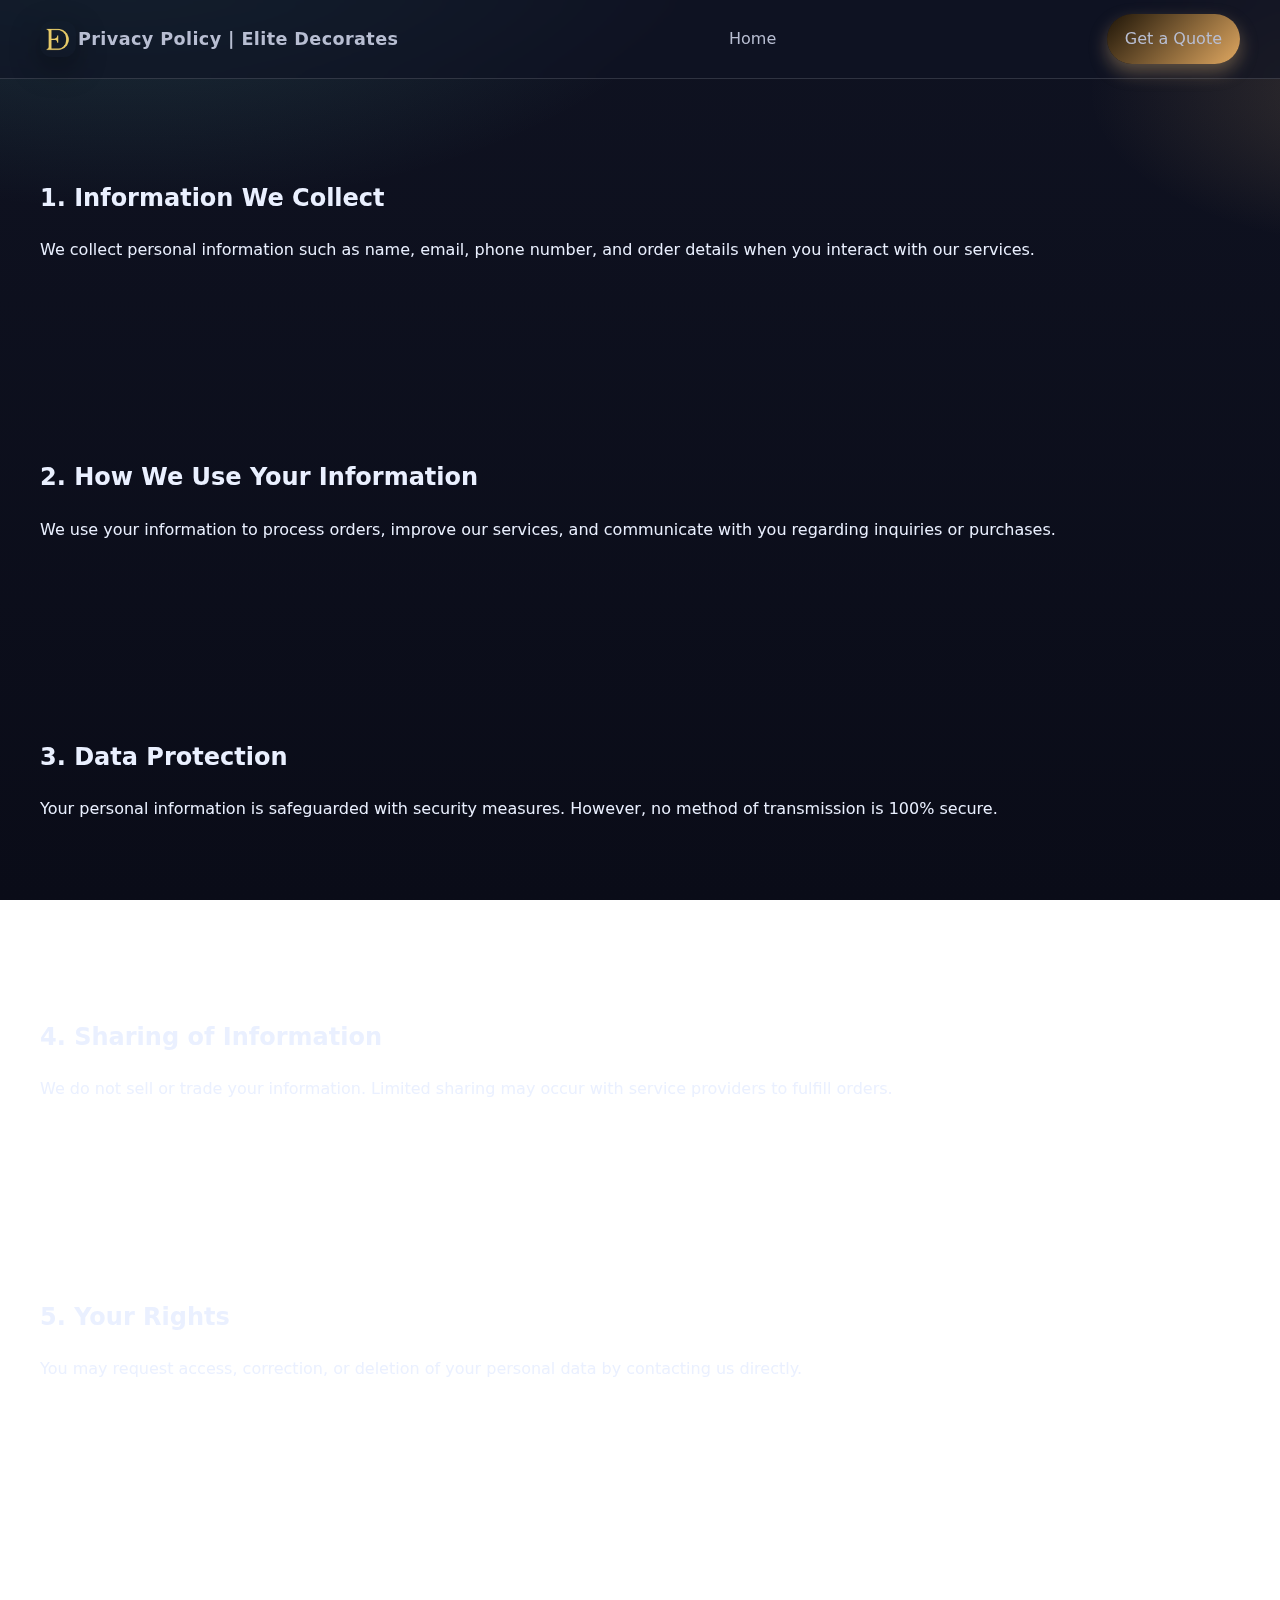
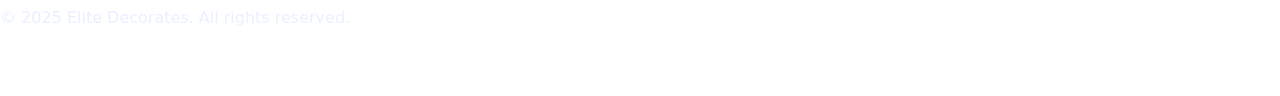
<file: privacy.html>
<!DOCTYPE html>
<html lang="en">
<head>
  <meta charset="UTF-8">
  <meta name="viewport" content="width=device-width, initial-scale=1.0">
  <title>Privacy Policy | Elite Decorates</title>
  <link rel="stylesheet" href="style.css">
</head>
<body>
  <header>
    <div class="container nav">
      <a class="brand" href="#top">
        <div class="logo" aria-hidden="true"><img class="logoimage" src="assets/ed.png" alt="logo"></div>
        <span>Privacy Policy | Elite Decorates</span>
      </a>

      <button class="menu-toggle" aria-label="Toggle menu" id="menuToggle">☰</button>

      <ul id="navMenu">
        <li><a href="index.html">Home</a></li>
       
      </ul>

      <a href="index.html#contact" class="btn btn-primary cta-desktop">Get a Quote</a>
    </div>
  </header>


  <main class="container">
    <section>
      <h2>1. Information We Collect</h2>
      <p>We collect personal information such as name, email, phone number, and order details when you interact with our services.</p>
    </section>

    <section>
      <h2>2. How We Use Your Information</h2>
      <p>We use your information to process orders, improve our services, and communicate with you regarding inquiries or purchases.</p>
    </section>

    <section>
      <h2>3. Data Protection</h2>
      <p>Your personal information is safeguarded with security measures. However, no method of transmission is 100% secure.</p>
    </section>

    <section>
      <h2>4. Sharing of Information</h2>
      <p>We do not sell or trade your information. Limited sharing may occur with service providers to fulfill orders.</p>
    </section>

    <section>
      <h2>5. Your Rights</h2>
      <p>You may request access, correction, or deletion of your personal data by contacting us directly.</p>
    </section>
  </main>

  <footer class="footer">
    <p>© 2025 Elite Decorates. All rights reserved.</p>
  </footer>
</body>
</html>
</file>
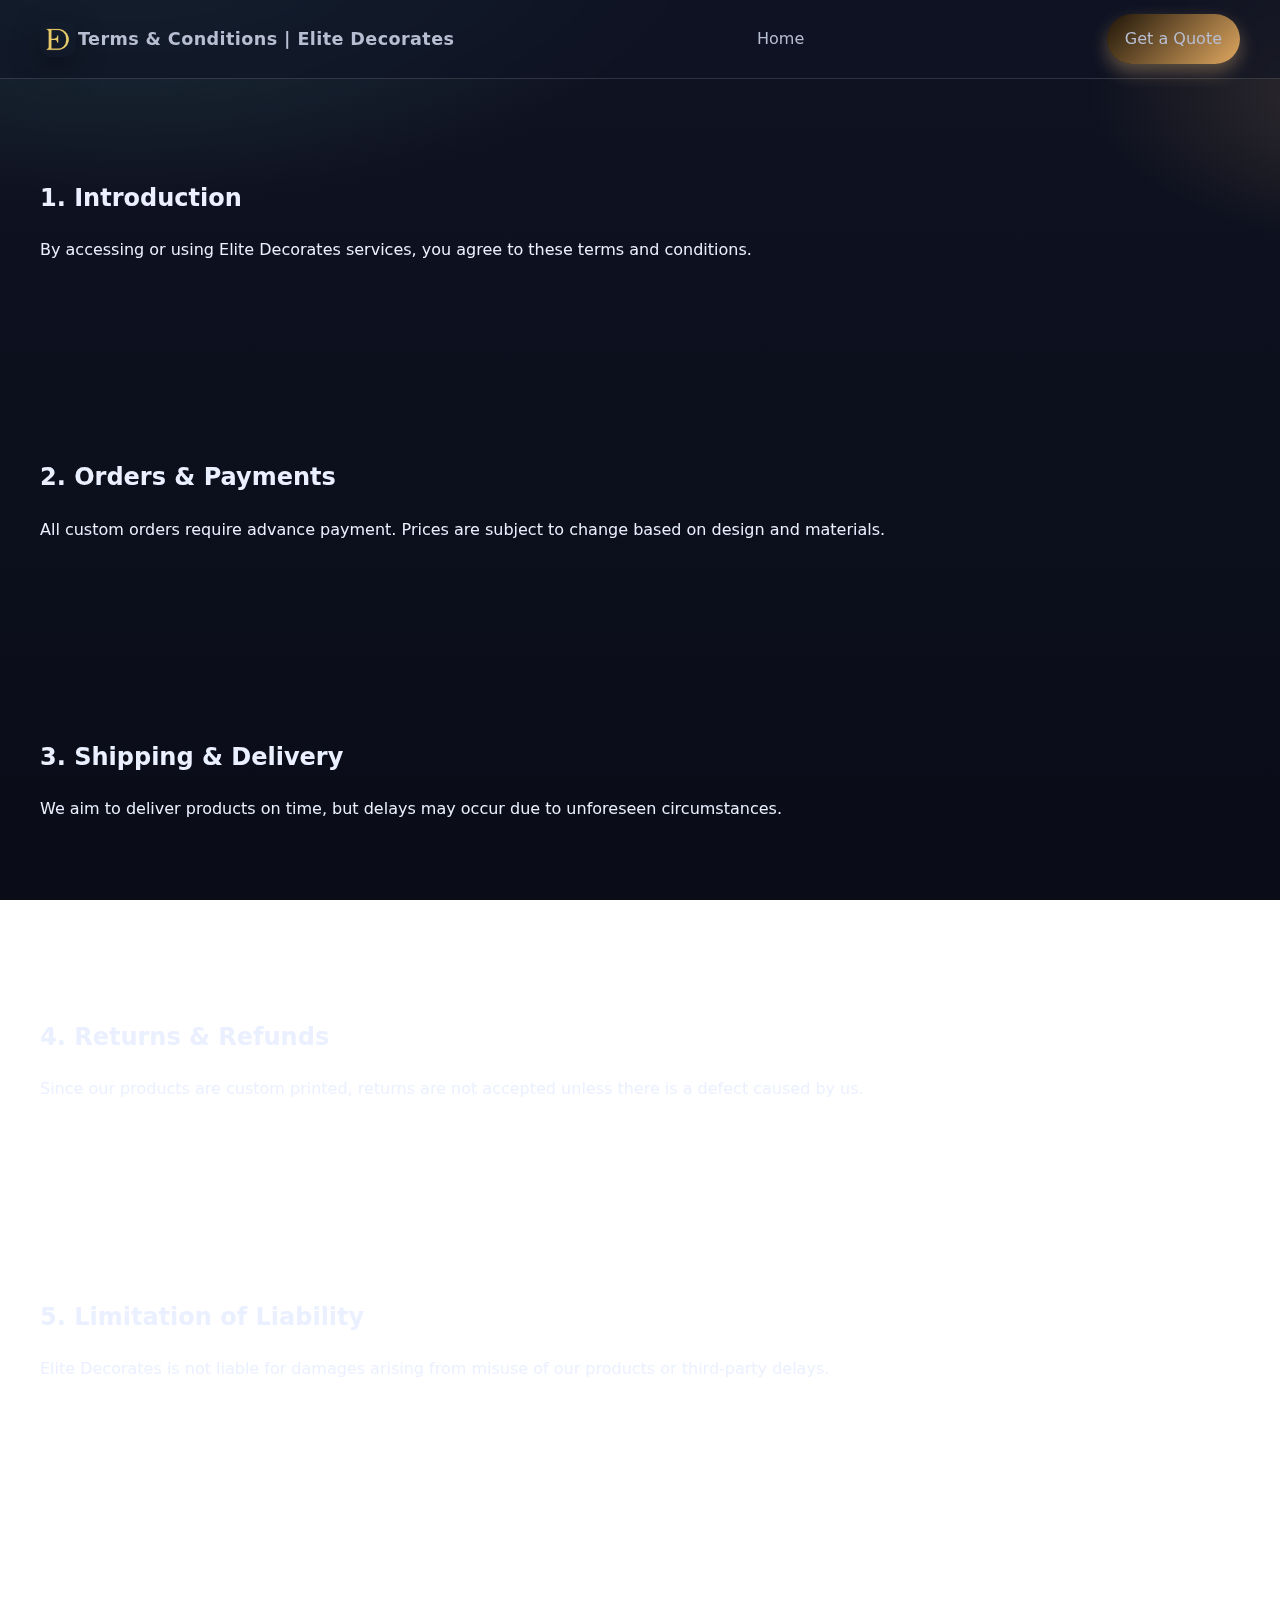
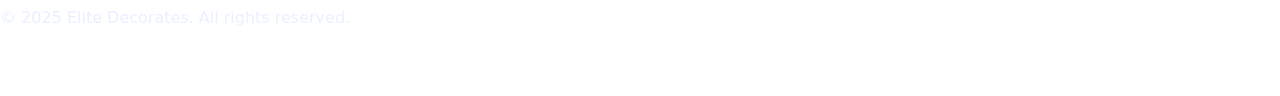
<file: terms.html>
<!DOCTYPE html>
<html lang="en">
<head>
  <meta charset="UTF-8">
  <meta name="viewport" content="width=device-width, initial-scale=1.0">
  <title>Terms & Conditions | Elite Decorates</title>
  <link rel="stylesheet" href="style.css">
</head>
<body>
  <header>
    <div class="container nav">
      <a class="brand" href="#top">
        <div class="logo" aria-hidden="true"><img class="logoimage" src="assets/ed.png" alt="logo"></div>
        <span>Terms & Conditions | Elite Decorates</span>
      </a>

      <button class="menu-toggle" aria-label="Toggle menu" id="menuToggle">☰</button>

      <ul id="navMenu">
        <li><a href="index.html">Home</a></li>
       
      </ul>

      <a href="index.html#contact" class="btn btn-primary cta-desktop">Get a Quote</a>
    </div>
  </header>

  <main class="container">
    <section>
      <h2>1. Introduction</h2>
      <p>By accessing or using Elite Decorates services, you agree to these terms and conditions.</p>
    </section>

    <section>
      <h2>2. Orders & Payments</h2>
      <p>All custom orders require advance payment. Prices are subject to change based on design and materials.</p>
    </section>

    <section>
      <h2>3. Shipping & Delivery</h2>
      <p>We aim to deliver products on time, but delays may occur due to unforeseen circumstances.</p>
    </section>

    <section>
      <h2>4. Returns & Refunds</h2>
      <p>Since our products are custom printed, returns are not accepted unless there is a defect caused by us.</p>
    </section>

    <section>
      <h2>5. Limitation of Liability</h2>
      <p>Elite Decorates is not liable for damages arising from misuse of our products or third-party delays.</p>
    </section>
  </main>

  <footer class="footer">
    <p>© 2025 Elite Decorates. All rights reserved.</p>
  </footer>
</body>
</html>
</file>
<file: style.css>
:root {
  --bg: #0f1221; /* Deep navy */
  --card: rgba(255, 255, 255, 0.06);
  --muted: #b8bed2;
  --text: #eaf0ff;
  --brand: #f1c27d; /* Elegant gold */
  --brand-2: #6fe4d8; /* Teal accent */
  --shadow: 0 10px 30px rgba(0, 0, 0, 0.35);
  --radius: 18px;
  --glass: rgba(255, 255, 255, 0.08);
  --border: 1px solid rgba(255, 255, 255, 0.14);
  --grad: radial-gradient(
      1200px 600px at 10% -10%,
      rgba(111, 228, 216, 0.18),
      transparent 50%
    ),
    radial-gradient(
      800px 400px at 110% 10%,
      rgba(241, 194, 125, 0.18),
      transparent 40%
    ),
    linear-gradient(180deg, #0f1221 0%, #0a0c18 100%);
}

* {
  box-sizing: border-box;
}
html {
  scroll-behavior: smooth;
}
body {
  margin: 0;
  font-family: "Poppins", system-ui, -apple-system, Segoe UI, Roboto, Helvetica,
    Arial, "Apple Color Emoji", "Segoe UI Emoji";
  color: var(--text);
  background: var(--grad);
  background-attachment: fixed;
  line-height: 1.6;
  overflow-x: hidden !important;
}

/* Container */
.container {
  width: min(1200px, 100%);
  margin-inline: auto;
}

/* Header */
header {
  position: sticky;
  top: 0;
  z-index: 50;
  backdrop-filter: saturate(120%) blur(10px);
  background: rgba(15, 18, 33, 0.6);
  border-bottom: var(--border);
}
.nav {
  display: flex;
  align-items: center;
  justify-content: space-between;
  padding: 14px 0;
}
.brand {
  display: flex;
  align-items: center;
  gap: 2px;
  text-decoration: none;
  color: var(--text);
}
.brand .logo {
  width: 36px;
  height: 36px;
  border-radius: 12px;
  /* background: linear-gradient(135deg, var(--brand), var(--brand-2)); */
  display: grid;
  place-items: center;
  box-shadow: var(--shadow);

}
.brand .logo .logoimage{
width: 24px;
    height: 24px;
}
.brand span {
  font-weight: 700;
  letter-spacing: 0.4px;
  font-size: 1.1rem;
}

.nav ul {
  list-style: none;
  display: flex;
  gap: 22px;
  margin: 0;
  padding: 0;
}
.nav a {
  color: var(--muted);
  text-decoration: none;
  font-weight: 500;
}
.nav a:hover {
  color: var(--text);
}

.btn {
  appearance: none;
  border: none;
  cursor: pointer;
  padding: 12px 18px;
  border-radius: 999px;
  font-weight: 600;
  transition: transform 0.15s ease, box-shadow 0.15s ease, background 0.2s ease;
}
.btn-primary {
  background: linear-gradient(135deg, #1e1508, #e0a861);
  color: #1a1a1a;
  box-shadow: 0 8px 18px rgba(241, 194, 125, 0.35);
}
.btn-primary:hover {
  transform: translateY(-1px);
  box-shadow: 0 12px 24px rgba(241, 194, 125, 0.45);
}
.btn-ghost {
  background: rgba(255, 255, 255, 0.06);
  color: var(--text);
  border: var(--border);
}
.btn-ghost:hover {
  background: rgba(255, 255, 255, 0.12);
}

/* Mobile menu */
.menu-toggle {
  display: none;
  background: transparent;
  color: var(--text);
  font-size: 26px;
}
@media (max-width: 900px) {
  .nav ul {
    display: none;
    position: absolute;
    left: 0;
    right: 0;
    top: 64px;
    background: rgba(15, 18, 33, 0.9);
    padding: 18px 22px;
    flex-direction: column;
    border-bottom: var(--border);
  }
  .nav ul.open {
    display: flex;
  }
  .menu-toggle {
    display: inline-grid;
    place-items: center;
  }
  .cta-desktop {
    display: none;
  }
}

/* Hero */
.hero {
  position: relative;
  padding: 80px 0 60px;
  overflow-x: hidden;
}
.hero-grid {
  display: grid;
  grid-template-columns: 1.15fr 0.85fr;
  gap: 40px;
  align-items: center;
}
.eyebrow {
  color: var(--brand-2);
  font-weight: 700;
  letter-spacing: 1px;
  text-transform: uppercase;
  font-size: 0.9rem;
}
h1 {
  font-size: clamp(2rem, 4.3vw, 4rem);
  line-height: 1.1;
  margin: 10px 0 12px;
}
.sub {
  color: var(--muted);
  font-size: clamp(1rem, 1.2vw, 1.2rem);
}
.hero-actions {
  display: flex;
  gap: 12px;
  margin-top: 24px;
  flex-wrap: wrap;
}

.hero-card {
  background: var(--glass);
  border: var(--border);
  border-radius: var(--radius);
  padding: 18px;
  display: grid;
  grid-template-columns: 56px 1fr;
  gap: 14px;
  align-items: center;
  box-shadow: var(--shadow);
}
.hero-card + .hero-card {
  margin-top: 12px;
}
.icon {
  width: 56px;
  height: 56px;
  border-radius: 14px;
  display: grid;
  place-items: center;
  background: linear-gradient(
    135deg,
    rgba(241, 194, 125, 0.2),
    rgba(111, 228, 216, 0.2)
  );
}

.hero .bg-blob {
  position: absolute;
  inset: -40px -80px auto auto;
  pointer-events: none;
  opacity: 0.5;
  filter: blur(60px);
}

@media (max-width: 900px) {
  .hero-grid {
    grid-template-columns: 1fr;
  }
}

/* Ribbon */
.ribbon {
  margin: 24px 0 0;
  padding: 10px 0;
  border-top: var(--border);
  border-bottom: var(--border);
  backdrop-filter: blur(6px);
}
.ribbon ul {
  margin: 0;
  padding: 0;
  list-style: none;
  display: grid;
  grid-template-columns: repeat(5, 1fr);
  gap: 10px;
}
.ribbon li {
  color: var(--muted);
  text-align: center;
  font-size: 0.95rem;
}
@media (max-width: 800px) {
  .ribbon ul {
    grid-template-columns: repeat(2, 1fr);
    row-gap: 8px;
  }
}

/* Section */
section {
  padding: 80px 0;
}
.section-head {
  display: flex;
  align-items: end;
  justify-content: space-between;
  gap: 20px;
  margin-bottom: 26px;
}
.section-head h2 {
  margin: 0;
  font-size: clamp(1.6rem, 2.6vw, 2.6rem);
}
.section-head p {
  margin: 0;
  color: var(--muted);
}

/* Services */
.grid {
  display: grid;
  grid-template-columns: repeat(12, 1fr);
  gap: 18px;
}
.card {
  grid-column: span 4;
  background: var(--card);
  border: var(--border);
  border-radius: var(--radius);
  padding: 20px;
  position: relative;
  overflow: hidden;
  transition: transform 0.2s ease, background 0.2s ease;
  backdrop-filter: blur(8px);
}
.card:hover {
  transform: translateY(-4px);
  background: rgba(255, 255, 255, 0.1);
}
.card h3 {
  margin: 6px 0 6px;
  font-size: 1.2rem;
}
.card p {
  color: var(--muted);
  margin: 0;
}
.chip {
  position: absolute;
  right: 12px;
  top: 12px;
  font-size: 0.75rem;
  padding: 6px 10px;
  border-radius: 999px;
  background: rgba(241, 194, 125, 0.14);
  border: 1px solid rgba(241, 194, 125, 0.4);
  color: #ffe7c3;
}

@media (max-width: 1100px) {
  .card {
    grid-column: span 6;
  }
}
@media (max-width: 700px) {
  .card {
    grid-column: span 12;
  }
}

/* Gallery */
.gallery {
  display: grid;
  grid-template-columns: repeat(6, 1fr);
  gap: 12px;
}
.shot {
  aspect-ratio: 4/3;
  border-radius: 16px;
  overflow: hidden;
  position: relative;
  border: var(--border);
  background: rgba(255, 255, 255, 0.06);
}
.shot img {
  width: 100%;
  height: 100%;
  object-fit: cover;
  display: block;
  filter: saturate(1.05) contrast(1.02);
  transition: transform 0.4s ease;
}
.shot:hover img {
  transform: scale(1.06);
}
.shot:nth-child(1) {
  grid-column: span 3;
}
.shot:nth-child(2) {
  grid-column: span 3;
}
.shot:nth-child(3) {
  grid-column: span 2;
}
.shot:nth-child(4) {
  grid-column: span 2;
}
.shot:nth-child(5) {
  grid-column: span 2;
}
@media (max-width: 900px) {
  .gallery {
    grid-template-columns: repeat(2, 1fr);
  }
  .shot {
    grid-column: span 1 !important;
  }
}

/* Testimonials */
.testi-wrap {
  position: relative;
  overflow: hidden;
  border-radius: var(--radius);
  background: var(--card);
  border: var(--border);
  box-shadow: var(--shadow);
}
.track {
  display: flex;
  transition: transform 0.6s cubic-bezier(0.2, 0.7, 0.1, 1);
}
.slide {
  min-width: 100%;
  padding: 28px;
}
.quote {
  font-size: 1.1rem;
}
.author {
  margin-top: 14px;
  color: var(--muted);
}
.dots {
  position: absolute;
  right: 12px;
  bottom: 12px;
  display: flex;
  gap: 6px;
}
.dot {
  width: 8px;
  height: 8px;
  border-radius: 50%;
  background: rgba(255, 255, 255, 0.35);
}
.dot.active {
  background: var(--brand);
}

/* Process */
.steps {
  display: grid;
  grid-template-columns: repeat(4, 1fr);
  gap: 16px;
}
.step {
  background: var(--card);
  border: var(--border);
  padding: 20px;
  border-radius: var(--radius);
}
.step .num {
  width: 34px;
  height: 34px;
  border-radius: 10px;
  display: grid;
  place-items: center;
  background: linear-gradient(135deg, var(--brand), var(--brand-2));
  color: #111;
  font-weight: 800;
  margin-bottom: 6px;
}
.step p {
  margin: 4px 0 0;
  color: var(--muted);
}
@media (max-width: 900px) {
  .steps {
    grid-template-columns: 1fr 1fr;
  }
}
@media (max-width: 600px) {
  .steps {
    grid-template-columns: 1fr;
  }
}

/* Contact */
.contact {
  display: grid;
  grid-template-columns: 1fr 1fr;
  gap: 20px;
}
.contact .panel {
  background: var(--card);
  border: var(--border);
  border-radius: var(--radius);
  padding: 24px;
}
.contact label {
  display: block;
  font-size: 0.95rem;
  margin-bottom: 6px;
  color: var(--muted);
}
.contact input,
.contact textarea,
.contact select {
  width: 100%;
  padding: 12px 14px;
  border-radius: 12px;
  border: 1px solid rgba(255, 255, 255, 0.14);
  background: rgba(255, 255, 255, 0.06);
  color: var(--text);
  outline: none;
  transition: border 0.2s ease, box-shadow 0.2s ease;
}
.contact input:focus,
.contact textarea:focus,
.contact select:focus {
  border-color: rgba(241, 194, 125, 0.7);
  box-shadow: 0 0 0 4px rgba(241, 194, 125, 0.15);
}
.contact textarea {
  min-height: 120px;
  resize: vertical;
}
@media (max-width: 900px) {
  .contact {
    grid-template-columns: 1fr;
  }
}

/* CTA band */
.cta-band {
  background: linear-gradient(
    135deg,
    rgba(241, 194, 125, 0.09),
    rgba(111, 228, 216, 0.09)
  );
  border: var(--border);
  border-radius: var(--radius);
  padding: 28px;
  display: flex;
  align-items: center;
  justify-content: space-between;
  gap: 16px;
}
.cta-band p {
  margin: 0;
  color: var(--muted);
}
@media (max-width: 700px) {
  .cta-band {
    flex-direction: column;
    align-items: start;
  }
}

/* Footer */
footer {
  padding: 50px 0;
  border-top: var(--border);
  margin-top: 60px;
}
.foot {
  display: grid;
  grid-template-columns: 2fr 1fr 1fr;
  gap: 18px;
}
.foot a {
  color: var(--muted);
  text-decoration: none;
}
.foot a:hover {
  color: var(--text);
}
.subtle {
  color: var(--muted);
  font-size: 0.95rem;
  margin-top: 10px;
}
@media (max-width: 900px) {
  .foot {
    grid-template-columns: 1fr;
  }
}

/* Reveal on scroll */
.reveal {
  opacity: 0;
  transform: translateY(16px);
  transition: opacity 0.6s ease, transform 0.6s ease;
}
.reveal.show {
  opacity: 1;
  transform: none;
}

/* Floating WhatsApp */
.whatsapp {
  position: fixed;
  right: 18px;
  bottom: 18px;
  width: 56px;
  height: 56px;
  border-radius: 50%;
  display: grid;
  place-items: center;
  background: #25d366;
  color: white;
  box-shadow: var(--shadow);
  text-decoration: none;
  font-weight: 700;
  z-index: 60;
}
</file>
